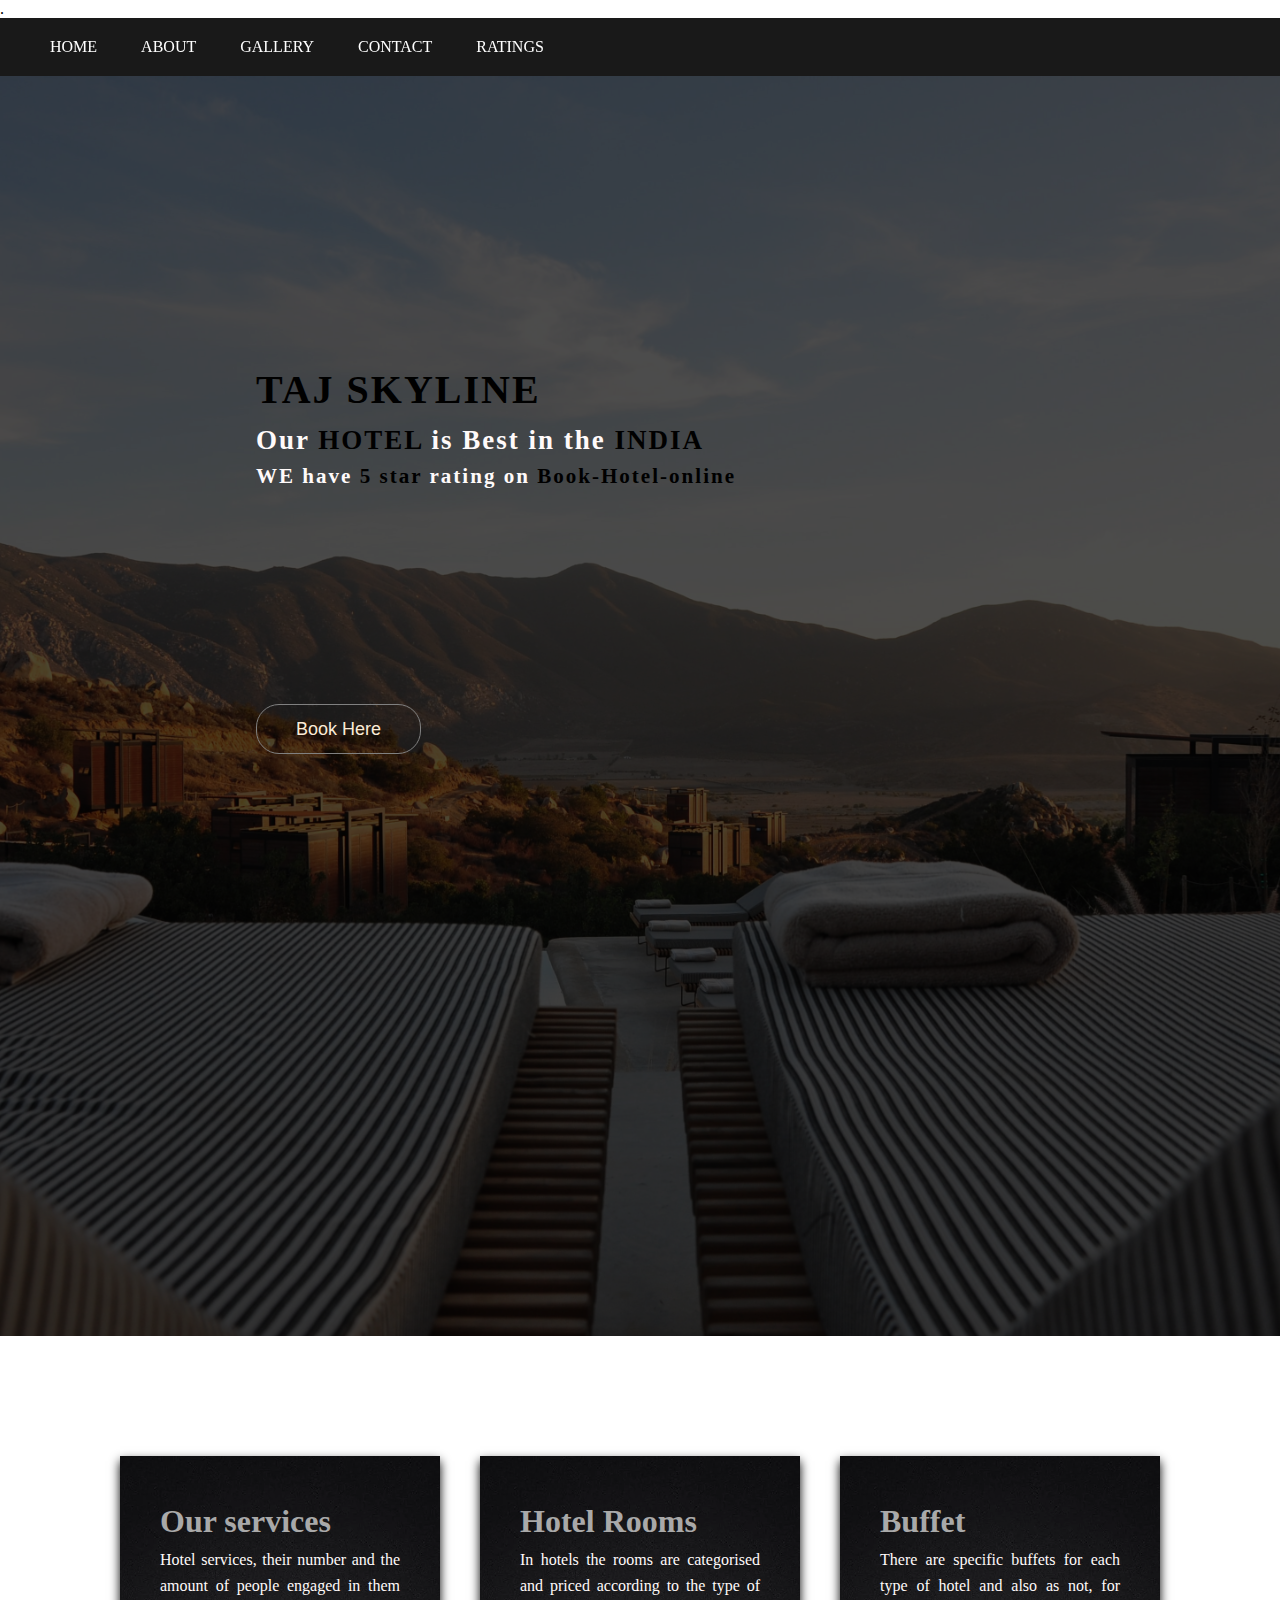
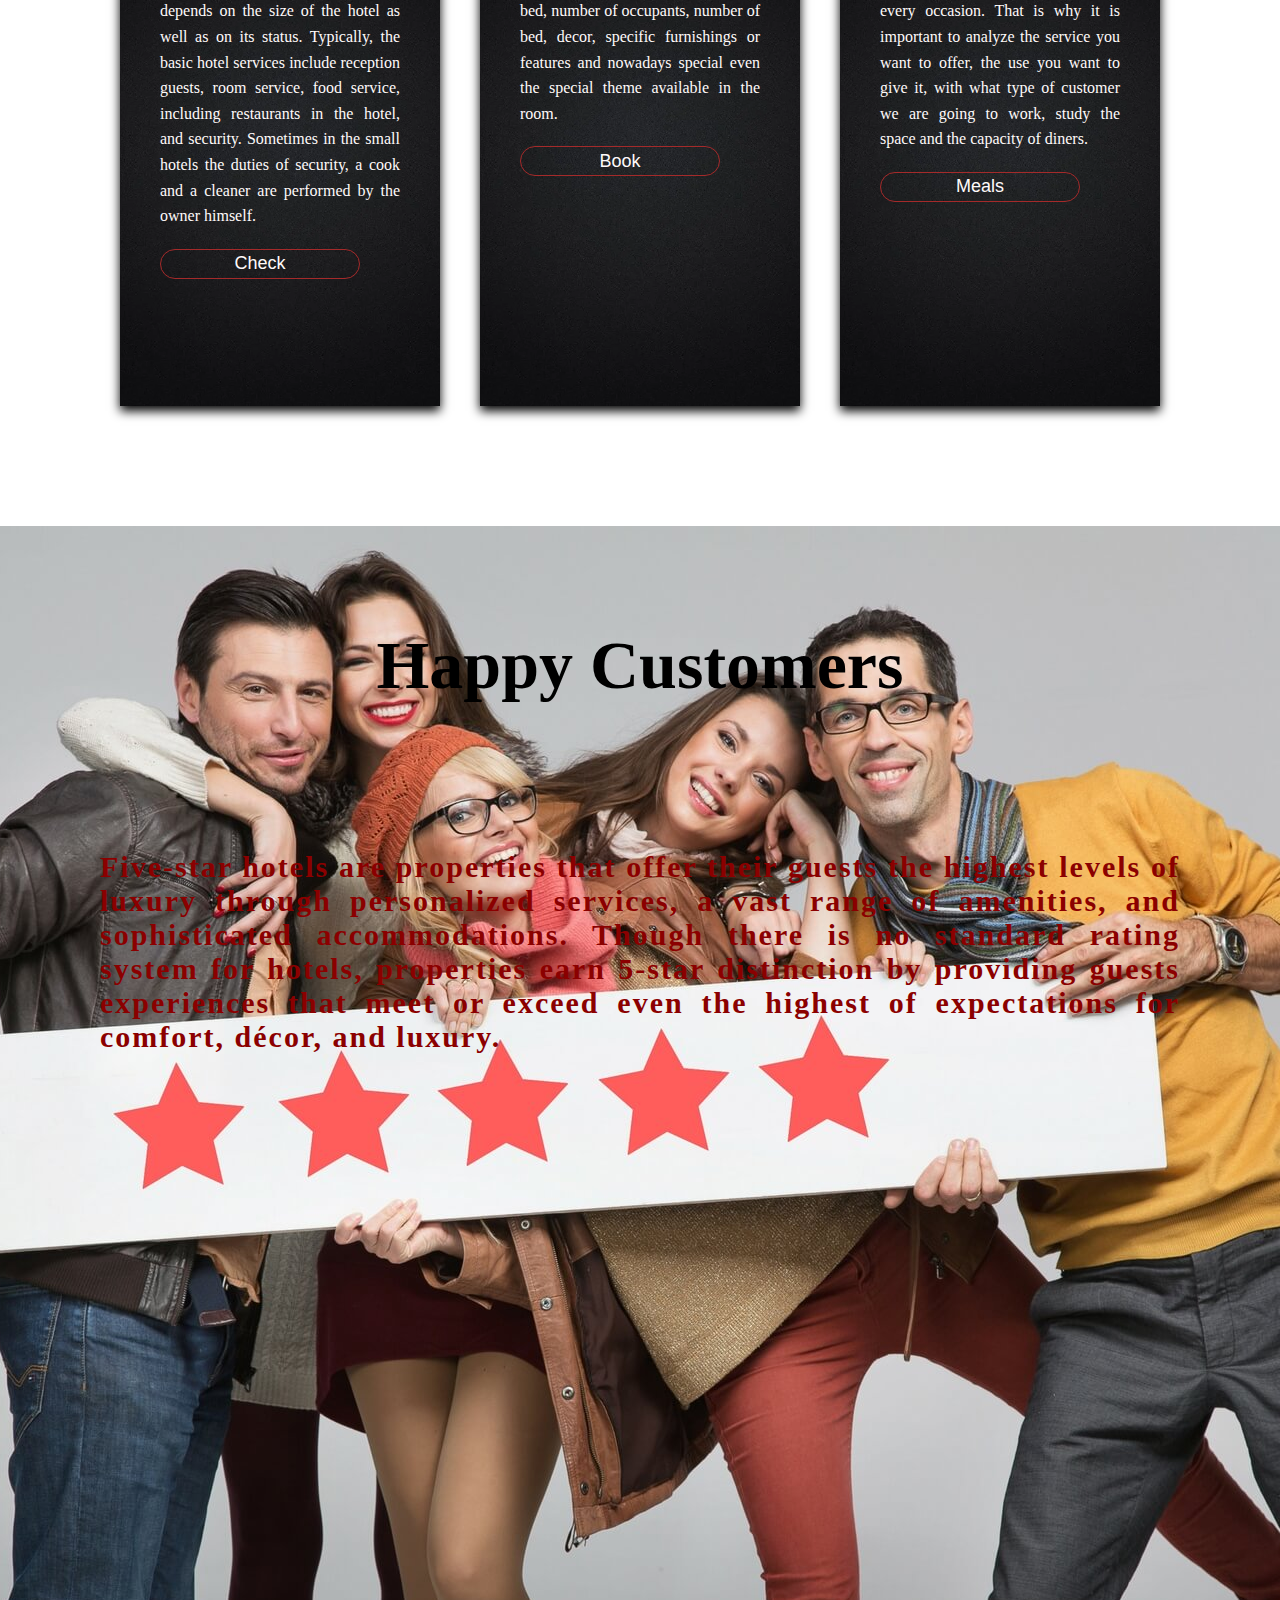
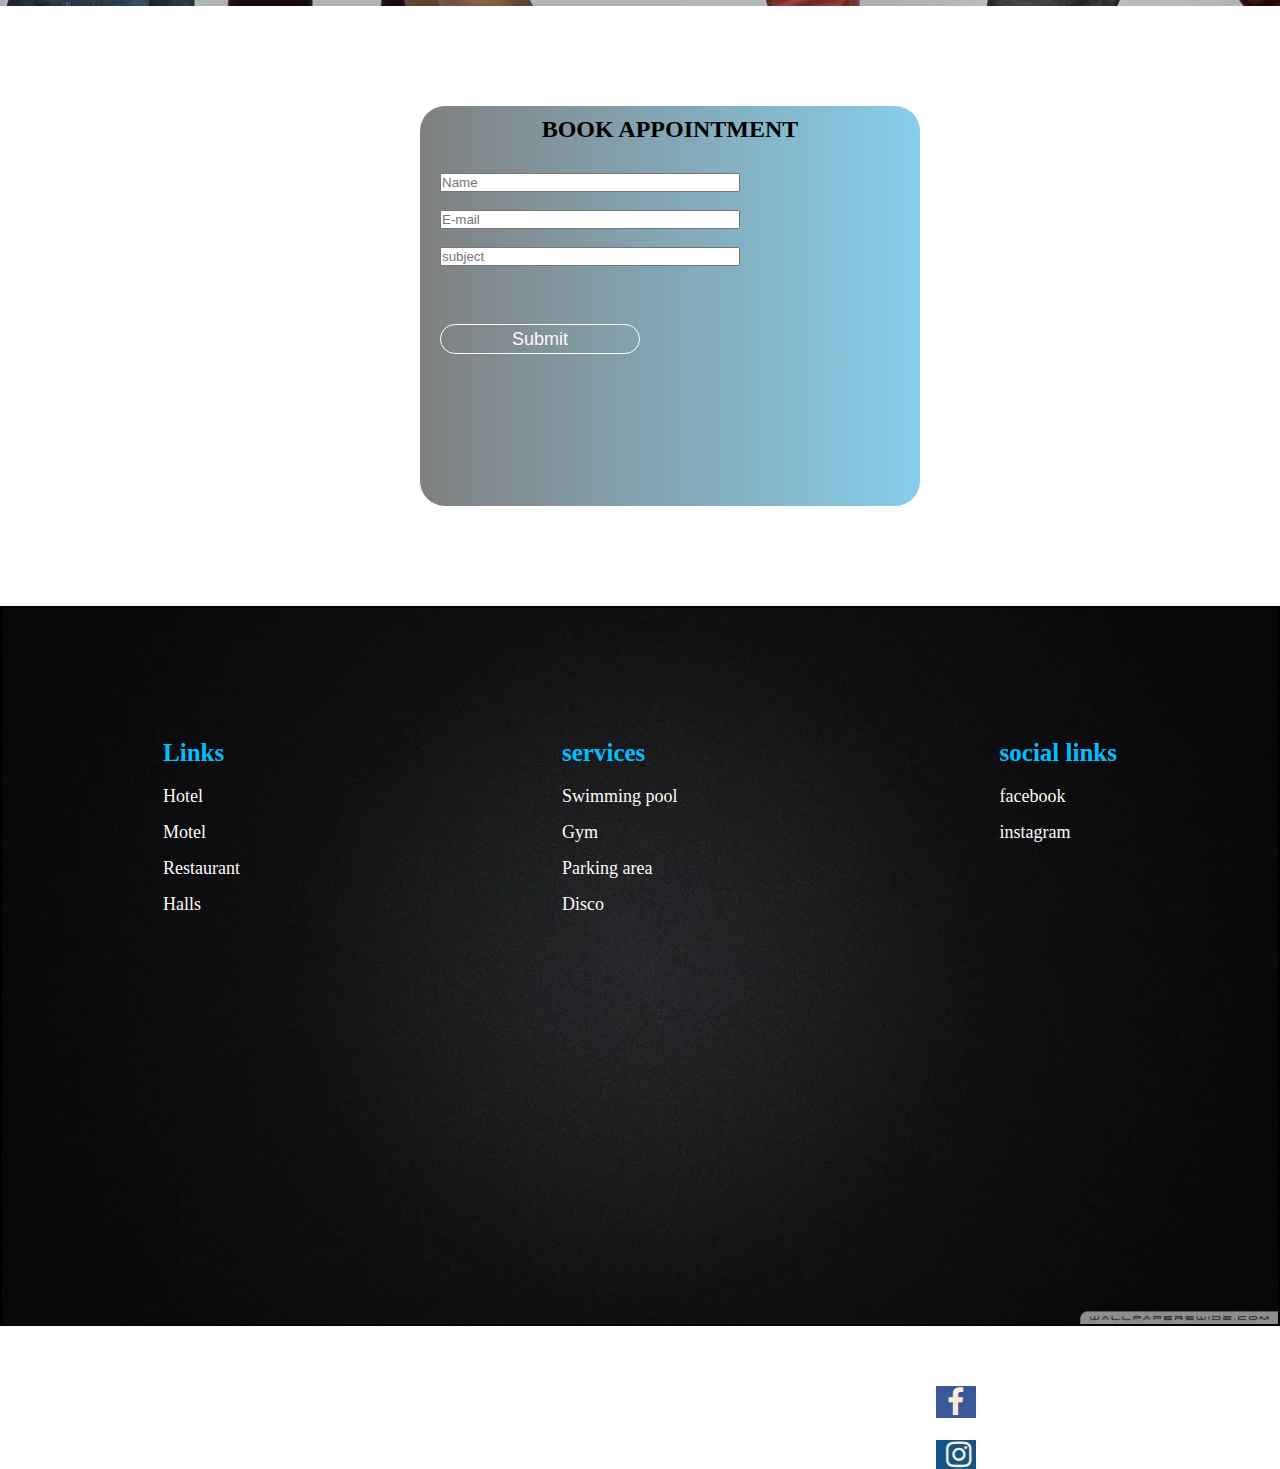
<file: index.html>
<!DOCTYPE html>
<html lang="en">
    <head>
        <meta charset="UTF-8">
        <title>TAJ SKYLINE</title>
        <link rel="stylesheet" href="style.css">
        <link rel="stylesheet" href="https://cdnjs.cloudflare.com/ajax/libs/font-awesome/4.7.0/css/font-awesome.min.css">
        .
    </head>
    <style>
    *{
        margin:0;
        padding: 0;
        box-sizing: border-box;
        list-style: none;
        text-decoration: none;
    }
    
    .navbar{
        display: flex;
        justify-content: space-between;
        padding: 10px 30px;
        background-color: rgb(0,0,0,0.9);
        position: sticky;
        top: 0;
        z-index: 1;
    }
    .nav-menu li{
        display: inline-block;
        padding: 10px 20px;
    }
    .nav-menu li a{
        color: white;
        transition: 0.6s;
    }
    .nav-menu li a:hover{
        color:brown;
    }
    
    .main-head{
        background-image: url("d.jpg");
        height: 140vh;
        background-size: cover;
        background-position: center;
        background-color: rgb(0,0,0,0.7);
        background-blend-mode: darken;
    }

    .banner-text{
        top:40%;
        left:20%;
        position: absolute;
        color: snow;
        line-height: 1.5;
        letter-spacing: 2px;
    }

    .banner-text h1{
        font-size: 40px;
    }
    .banner-text{
        font-size: 18px;
    }
    .btn{
        top: 76%;
        left:20%;
        position: absolute;
        line-height: 1.8;
    }

    
    .btn button:hover{
        background: brown;
        transform: scale(1.1);
    }

    .container{
        display: flex;
        justify-content: space-around;
        margin: 100px;
    }

    .container h1{
        color: darkgray;
    }

    .box{
        margin: 20px;
        height: 550px;
        text-align: justify;
        padding: 40px;
        color:snow;
        line-height: 1.6;
        width:340px;
        box-shadow: 0 5px 10px black;
    }
    .box1{
        background-image: url("s1.jpg");
        background-size: cover;
        background-position: center;
        background-color: rgba(0,0,0,0,7);
        background-blend-mode: darken;
    }
    .btn button:hover{
        background: brown;
        transform: scale(1.1);
    }

    .btn1 button{
        width: 200px;
        height: 30px;
        border-radius: 25px;
        background: transparent;
        color: snow;
        font-size: 18px;
        border:1px solid brown;
        transition: 0.5s;
        margin-top: 20px;
    }
    .btn1 button:hover{
        background: brown;
        transform: scale(1.1);
    }

    .box2{
        background-image: url("s1.jpg");
        background-size: cover;
        background-position: center;
        background-color: rgba(0,0,0,0,7);
        background-blend-mode: darken;
    }

    .btn2 button{
        width: 200px;
        height: 30px;
        border-radius: 25px;
        background: transparent;
        color: snow;
        font-size: 18px;
        border:1px solid brown;
        transition: 0.5s;
        margin-top: 20px;
    }
    .btn2 button:hover{
        background: brown;
        transform: scale(1.1);
    }

    .box3{
        background-image: url("s1.jpg");
        background-size: cover;
        background-position: center;
        background-color: rgba(0,0,0,0,7);
        background-blend-mode: darken;
    }

    .btn3 button{
        width: 200px;
        height: 30px;
        border-radius: 25px;
        background: transparent;
        color: snow;
        font-size: 18px;
        border:1px solid brown;
        transition: 0.5s;
        margin-top: 20px;
    }
    .btn3 button:hover{
        background: brown;
        transform: scale(1.1);
    }

    .container-2{
        background-image: url("Customer.jpg");
        background-size: cover;
        background-position: center;
        background-color: rgba(0,0,0,0,0.7);
        background-blend-mode: darken;
        height: 120vh;

    }

    .content h1{
        top: 200%;
        text-align: center;
        font-size: 68px;
        color: black;
        padding: 100px;
        
    }

    .content p{
        font-size: 30px;
        padding: 45px 100px;
        letter-spacing: 2px;
        text-align: justify;
        color: darkred;
    }

    .contact-box{
        border: none;
        border-radius: 25px;
        width:500px;
        height:400px;
        position: relative;
        left: 25%;
        margin:100px;
        background-image: linear-gradient(to left, skyblue, gray);
    }

    .contact-box h2{
        text-align: center;
        padding:10px;
    }

    .form{
        display: flex;
        flex-direction: column;
        width: 300px;
        margin:20px;
        
    }

    .contact-box button{
        width: 200px;
        height: 30px;
        border-radius: 25px;
        background: transparent;
        color: snow;
        font-size: 18px;
        border:1px solid white;
        transition: 0.5s;
        margin: 20px;
    }
    .contact-box button:hover{
        background:green;
        transform: scale(1.1);
    }
    
    .footer{
        display: flex;
        justify-content: space-around;
        border: 2px solid;
        width: 100%;
        height: 80vh;
        background-image: url("black.jpg");
        background-size: cover;
        background-position: center;
        background-color: rgba(0,0,0,0,0.8);
        background-blend-mode: darken;
    }

    .fa {
  padding: 20px;
  font-size: 30px;
  width: 50px;
  text-align: center;
  text-decoration: none;
  margin: 5px 2px;
}

.fa:hover {
    opacity: 0.7;
}


.fa-facebook {
  background: #3B5998;
  color: white;
}

.fa-instagram {
  background: #125688;
  color: white;
}

.div_1{
    color: aliceblue;
    font-size: 18px;
    margin-top: 120px;
    line-height: 2;
}

.div_1 h3{
    font-size: 25px;
    color: deepskyblue;

}

.div_1 li a{
    color: snow;
    transition: 0.5s;

}

.div_1 li a:hover{
    color: crimson;

}

.fa-facebook{
    width: 40px;
    display: block;
    padding: 10px;
    cursor: pointer;
}

.fa-facebook{
    top:509%;
        left:73%;
        position: absolute;
        color: snow;
        line-height: 0.4;
        letter-spacing: 1px;
}


.fa-instagram{
    width: 40px;
    display: block;
    padding: 10px;
    cursor: pointer;
}

.fa-instagram{
    top:515%;
        left:73%;
        position: absolute;
        color: snow;
        line-height: 0.3;
        letter-spacing: 1px;
}

span{
    color: black;
}
    


    .btn button{
        width: 165px;
        height: 50px;
        border-radius: 23px;
        background: transparent;
        color: snow;
        font-size: 18px;
        border:1px solid grey;
        transition: 0.5s;
        margin-top: 20px;
    }
    a:link{
        color: antiquewhite;

    }
    .btn button:hover{
        background: brown;
        transform: scale(1.1);
    }



    </style>
    <body>

        <!-- Add font awesome icons -->
<a href="#" class="fa fa-facebook"></a>
<a href="#" class="fa fa-instagram"></a>



        <div class="navbar">
            <div class="nav-menu">
                <li><a href="#">HOME</a></li>
                <li><a href="about.html">ABOUT</a></li>
                <li><a href="gallery.html">GALLERY</a></li>
                <li><a href="contact.html">CONTACT</a></li>
                <li><a href="ratings.html">RATINGS</a></li>
            </div>
        </div>
        <div class="main-head">

            <div class="banner-text">
                <h1><span>TAJ SKYLINE</span></h1>
                <h2>Our <span>HOTEL</span> is Best in the<span> INDIA</span></h2>
                <h3>WE have <span> 5 star</span> rating on <span>Book-Hotel-online</span></h3>
            </div>
            <div class="btn">
                
                <button>
                <a href="form.html" style="color:antiquewhite;">
              Book Here
            </a>
            </button>
            </div>
        </div>

        <div class="container">
            <div class="box box1">
                <h1>Our services</h1>
                <p>Hotel services, their number and the amount of people engaged in them depends on the size of the hotel as well as on its status. Typically, the basic hotel services include reception guests, room service, food service, including restaurants in the hotel, and security. Sometimes in the small hotels the duties of security, a cook and a cleaner are performed by the owner himself.</p>
                <div class="btn1">
                    <button>Check</button>
                </div>

                </div>
                <div class="box box2">
                    <h1>Hotel Rooms</h1>
                    <p>In hotels the rooms are categorised and priced according to the type of bed, number of occupants, number of bed, decor, specific furnishings or features and nowadays special even the special theme available in the room.</p>
                
                <div class="btn2">
                    <button>Book</button>
                </div>
            </div>

            <div class="box box3">
                <h1>Buffet</h1>
                <p>There are specific buffets for each type of hotel and also as not, for every occasion. That is why it is important to analyze the service you want to offer, the use you want to give it, with what type of customer we are going to work, study the space and the capacity of diners.</p>
              <div class="btn3">
                <button>Meals</button>
              </div>            
            </div>
        </div>

        <!----------Third head----------------->

        <div class="container-2">
            <div class="content">
                <h1>Happy Customers</h1>
                <p><b>Five-star hotels are properties that offer their guests the highest levels of luxury through personalized services, a vast range of amenities, and sophisticated accommodations. Though there is no standard rating system for hotels, properties earn 5-star distinction by providing guests experiences that meet or exceed even the highest of expectations for comfort, décor, and luxury.</b></p>
            </div>
        </div>

          <!---------------fourth head---------->

        <div class="contact-box">
            <h2>BOOK APPOINTMENT</h2>
            <div class="form">
                <input type="text" placeholder="Name">
                <br>
                <input type="text" placeholder="E-mail">
                <br>
                <input type="text" placeholder="subject">
            </div>
            <br>
            <button>Submit</button>
        </div>

        <!----footer--->
         
        <div class="footer">
            <div class="div_1 div1">
                <h3>Links</h3>

                <li><a href="#">Hotel</a></li>
                <li><a href="#">Motel</a></li>
                <li><a href="#">Restaurant</a></li>
                <li><a href="#">Halls</a></li>


            </div>



            <div class="div_1 div3">
                <h3>services</h3>
                <li><a href="">Swimming pool</a></li>
                <li><a href="">Gym</a></li>
                <li><a href="">Parking area</a></li>
                <li><a href="">Disco</a></li>
            </div>



            <div class="div_1 div4">
                <h3>social links</h3>
                <li><a href="https://www.facebook.com/dirgh.pandya.5">facebook</a></li>
                <li><a href="https://www.instagram.com/_dirghhh12_/">instagram</a></li>
            </div>
        </div>
    </body>
</html>
</file>
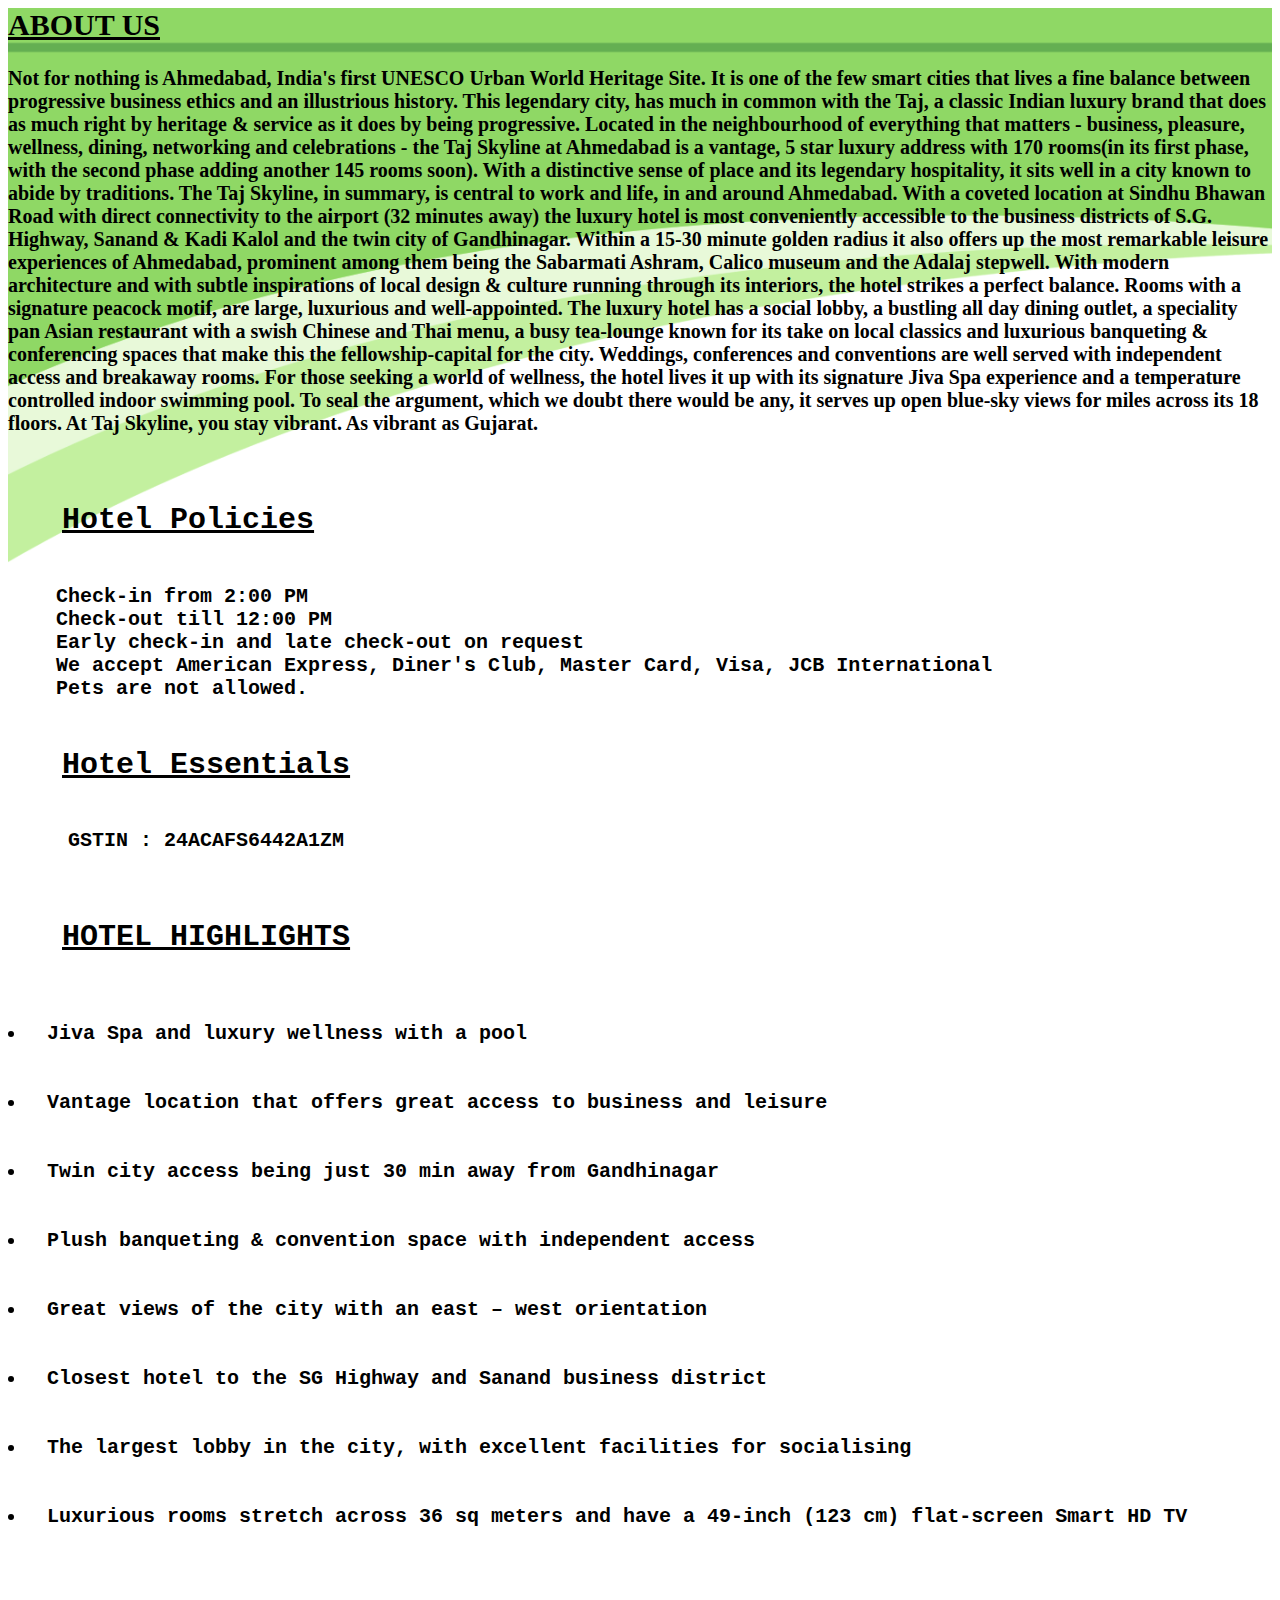
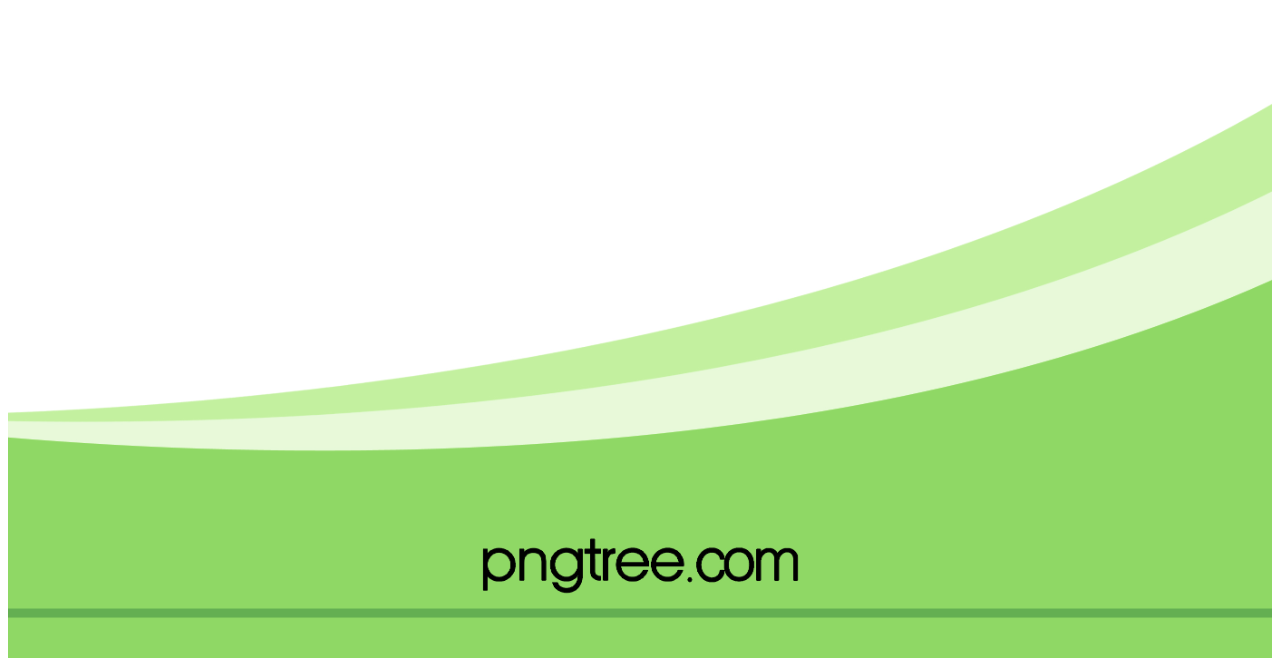
<file: about.html>
<html>
    <head>
        <title>about-TAJ SKYLINE</title>
        <style>
            .img{
        background-image: url("aboutt.jpg");
        background-size: cover;
        background-position: center;
        background-color: rgba(0,0,0,0,7);
        background-blend-mode: darken;
        height:250vh;
            }

            .about{
                font-family: 'Times New Roman', Times, serif;
                color: black;
                font-size: 20px;
            }

            .text{
                color: black;
                font-size: 20px;
            }
        </style>
    </head>
    <body>
        <div class="img">

        
        
        <div class="about">
            <p><b><h2>     <u>ABOUT US</u></h2></b></p>
        <p><b>Not for nothing is Ahmedabad, India's first UNESCO Urban World Heritage Site. It is one of the few smart cities that lives a fine balance between progressive business ethics and an illustrious history. This legendary city, has much in common with the Taj, a classic Indian luxury brand that does as much right by heritage & service as it does by being progressive.

Located in the neighbourhood of everything that matters - business, pleasure, wellness, dining, networking and celebrations - the Taj Skyline at Ahmedabad is a vantage, 5 star luxury address with 170 rooms(in its first phase, with the second phase adding another 145 rooms soon). With a distinctive sense of place and its legendary hospitality, it sits well in a city known to abide by traditions.

The Taj Skyline, in summary, is central to work and life, in and around Ahmedabad. With a coveted location at Sindhu Bhawan Road with direct connectivity to the airport (32 minutes away) the luxury hotel is most conveniently accessible to the business districts of S.G. Highway, Sanand & Kadi Kalol and the twin city of Gandhinagar. Within a 15-30 minute golden radius it also offers up the most remarkable leisure experiences of Ahmedabad, prominent among them being the Sabarmati Ashram, Calico museum and the Adalaj stepwell.

With modern architecture and with subtle inspirations of local design & culture running through its interiors, the hotel strikes a perfect balance. Rooms with a signature peacock motif, are large, luxurious and well-appointed. The luxury hotel has a social lobby, a bustling all day dining outlet, a speciality pan Asian restaurant with a swish Chinese and Thai menu, a busy tea-lounge known for its take on local classics and luxurious banqueting & conferencing spaces that make this the fellowship-capital for the city. Weddings, conferences and conventions are well served with independent access and breakaway rooms. For those seeking a world of wellness, the hotel lives it up with its signature Jiva Spa experience and a temperature controlled indoor swimming pool. To seal the argument, which we doubt there would be any, it serves up open blue-sky views for miles across its 18 floors.

At Taj Skyline, you stay vibrant. As vibrant as Gujarat.</p><b></div>



<div class="text">
    
    <br><pre><b><h2>   <u>Hotel Policies</u></b></h2>
    Check-in from 2:00 PM
    Check-out till 12:00 PM
    Early check-in and late check-out on request
    We accept American Express, Diner's Club, Master Card, Visa, JCB International
    Pets are not allowed.
<br><pre><b><h2>   <u>Hotel Essentials</u></b></h2>
     GSTIN : 24ACAFS6442A1ZM<b></pre>
<p><b><h2>   <u>HOTEL HIGHLIGHTS</u></h2></b></p>
<pre><li> Jiva Spa and luxury wellness with a pool</li>

<li> Vantage location that offers great access to business and leisure</li>

<li> Twin city access being just 30 min away from Gandhinagar</li>

<li> Plush banqueting & convention space with independent access</li>

<li> Great views of the city with an east – west orientation</li>

<li> Closest hotel to the SG Highway and Sanand business district</li>

<li> The largest lobby in the city, with excellent facilities for socialising</li>

<li> Luxurious rooms stretch across 36 sq meters and have a 49-inch (123 cm) flat-screen Smart HD TV</li></pre>
</div>


        </div>
    </body>
</html>
</file>
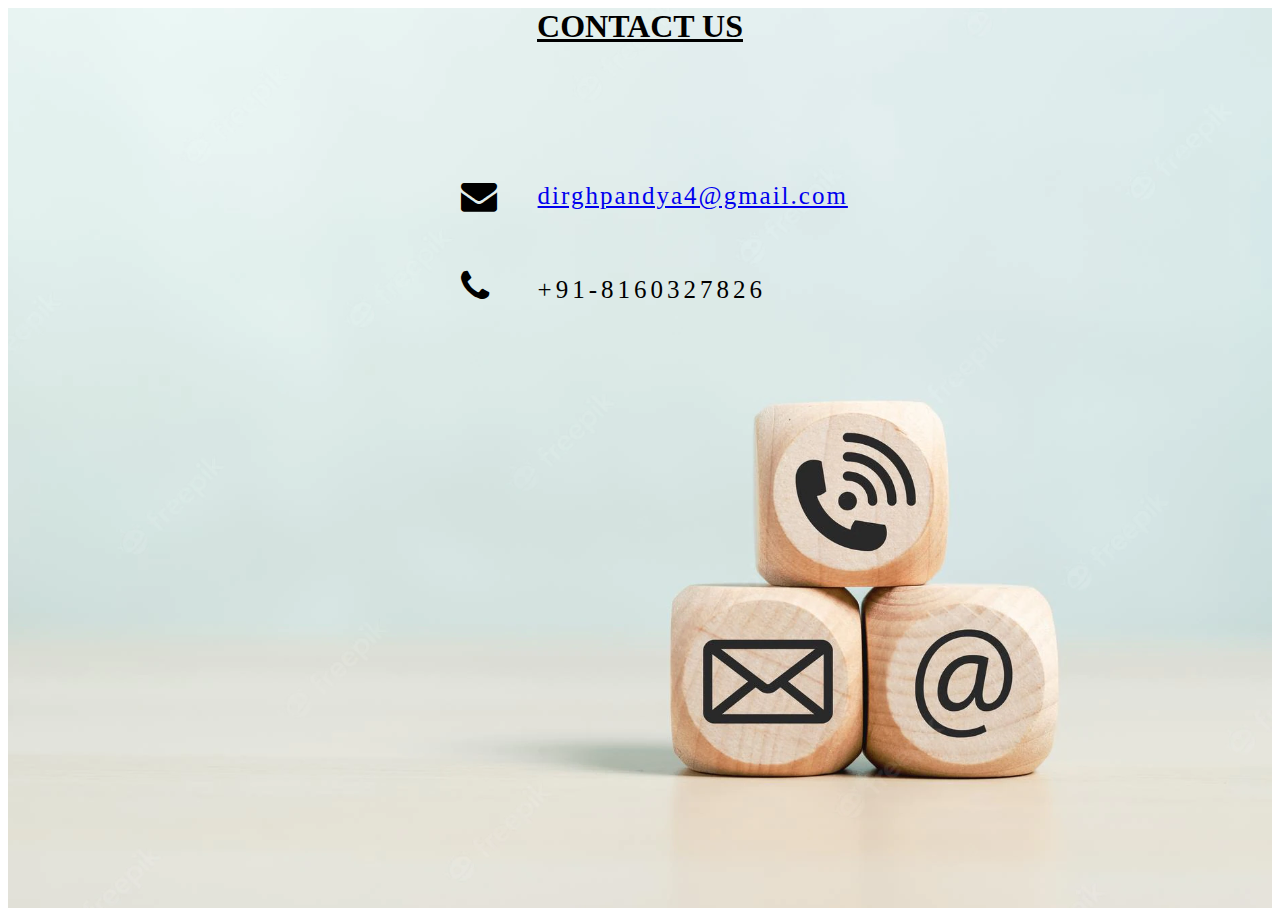
<file: contact.html>
<html>
<head>
<title>Contact us-TAJ SKYLINE</title>
<meta name="viewport" content="width=device-width, initial-scale=1">
<link rel="stylesheet" href="https://cdnjs.cloudflare.com/ajax/libs/font-awesome/4.7.0/css/font-awesome.min.css">
</head>
<style>
     .img{
        background-image: url("contact.webp");
        background-size: cover;
        background-position: center;
        background-color: rgba(0,0,0,0,7);
        background-blend-mode: darken;
        height:100vh;
     }

    .fa-envelope{
        
        top: 20%;
        left:36%;
        position: absolute;
        color: black;
        line-height: 0.9;
        letter-spacing: 2px;
     }

     .fa-phone{
        
        top: 30%;
        left:36%;
        position: absolute;
        color: black;
        line-height: 0.9;
        letter-spacing: 2px;
     }

     .contact{
        top: 31%;
        left:42%;
        position: absolute;
        color: black;
        line-height: 0.9;
        letter-spacing: 4px;
        font-size: 25px;
     }

     .mail{
        top: 18%;
        left:42%;
        position: absolute;
        color: black;
        line-height: 0.9;
        letter-spacing: 2px;
        font-size: 25px;
     }

</style>
<body>
    <div class="img">
        <p><b><h1><center><u>CONTACT US</u></center></h1></b></p>
        <div class="contact">
            
            +91-8160327826</div><br>
            <div class="mail">
           <br> <a href = "dirghpandya4@gmail.com">dirghpandya4@gmail.com</a>
            </div>
            
        

    </div>


<i class="fa fa-phone" style="font-size:36px"></i>
<i class="fa fa-envelope" style="font-size:36px"></i>
</body>
</html>
</file>
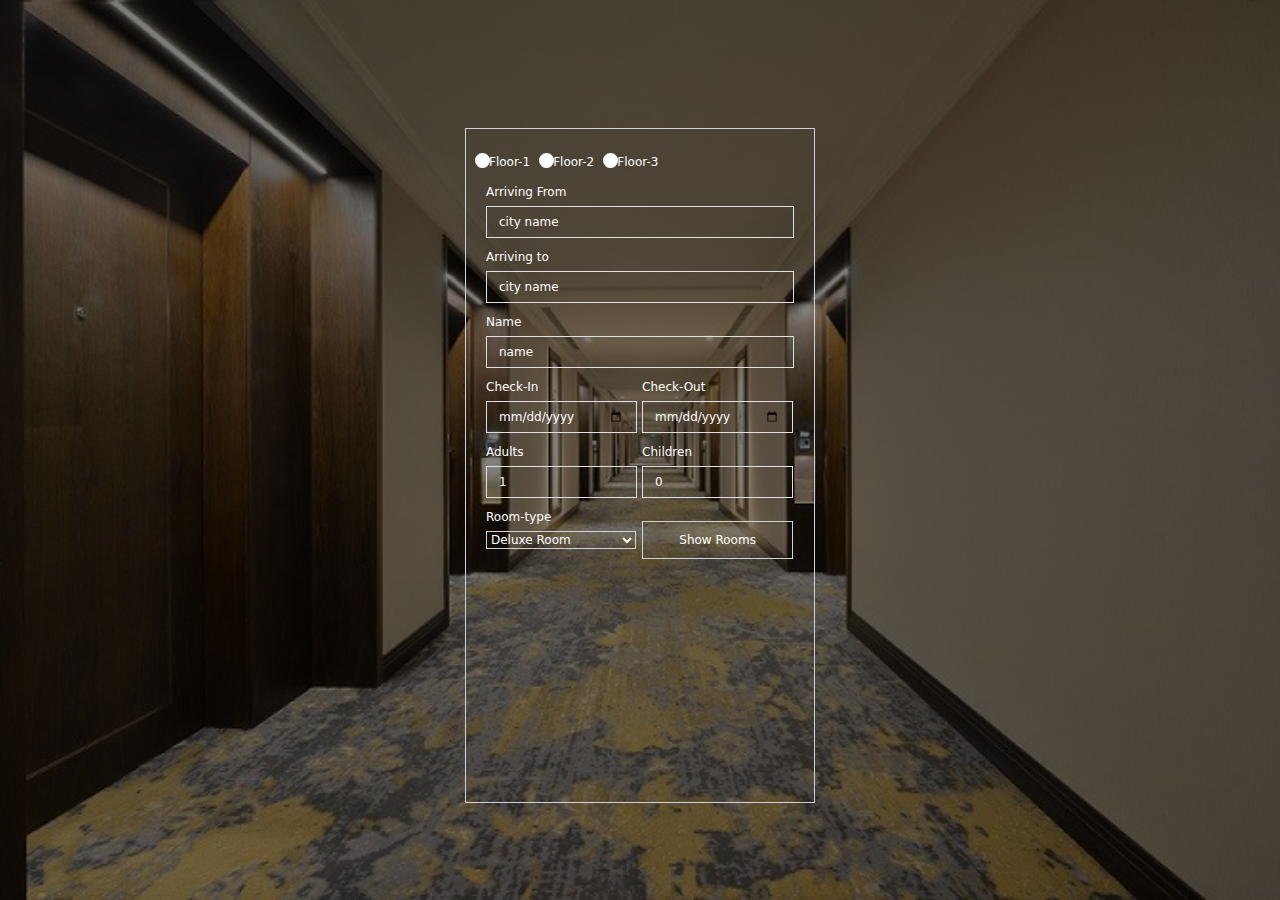
<file: form.html>
<html>
    <head>
        <title>Hotel Booking Form</title>
        <link rel="stylesheet" href="style.css">
        <link rel="stylesheet" href="https://cdn.jsdelivr.net/npm/bootstrap@5.2.0/dist/css/bootstrap.min.css">
    </head>
    <style>
        body{
            background-image: linear-gradient(rgba(0,0,0,0.5),rgba(0,0,0,0.5)),url("11.jpeg");
              background-size: cover;
              background-position: center;
        }
          .box{
             
              max-width: 350px;
              border: 1px solid #ced4da;
              margin:10% auto 0;
              height: 75vh;
          }

          .radio-btn{
            margin: 0 20px;
          }

          .radio-btn{
            margin: 20px 10px 0;
            box-shadow: none;
          }

          .radio-btn .btn::after{
            content: '';
            height: 15px;
            width: 15px;
            top:-2px;
            left:-1px;
            background-color: #fff;
            position: relative;
            display: inline-block;
            border: 3px solid #fff;
            visibility: visible;
            border-radius: 50%;
          }

          .radio-btn .btn:checked::after{
            content: '';
            background-color: #000;
            transition: 0.5s;
          }

          .radio-btn span{
            color: #fff;
            margin-right:5px;
            font-size: 12px;
          }
          .bf{
            padding: 0 20px 20px;
            color: #fff;
          }
          .bf label{
            margin-bottom: 5px;
            margin-top: 10px;
            font-size: 12px;
            color: #fff;
          }
          input::placeholder{
            color: #fff !important;
          }
          .input-grp{
            width: 151px;
            display: inline-block;
          }
          .form-control{
            font-size: 12px;
            border-radius: 0;
            color: #fff;
            background: transparent!important;
            box-shadow: none!important;
          }
          .select-date::-webkit-inner-spin-button,
          .select-date::-webkit-outter-spin-button
          {
            -webkit-appearance: none;
            margin: 0;
          }
          .select-date::-webkit-calender-picker-indicator{
            background: transparent!important;
          }
          .custom-select{
            color: #fff!important;
            font-size: 12px!important;
            border: 1px solid #ced4da!important;
            box-shadow:none!important;
            border-radius: 0!important;
            background: transparent!important;
          }
          .custom-select option{
             color: #333;
          }
          .flight{
            width: 100%;
            padding: 9px 0;
            font-size: 12px;
            border:1px solid #ced4da!important;
            background: transparent;
            box-shadow: none!important;
            border-radius: 0!important;
          }
          .flight::hover{
            background: #fff!important;
            color: #000!important;
            transition: 0.5s;
          }
    </style>
    <body>
      <div class="box">
        <div class="radio-btn">
            <input type="radio" class="btn" name="check"><span>Floor-1</span>
            <input type="radio" class="btn" name="check"><span>Floor-2</span>
            <input type="radio" class="btn" name="check"><span>Floor-3</span>
        </div>
<div class="bf">
    <label>Arriving From</label>
    <input type="text" class="form-control" placeholder="city name">
    <label>Arriving to</label>
    <input type="text" class="form-control" placeholder="city name">
    <label>Name</label>
    <input type="text" class="form-control" placeholder="name">
    <div class="input-grp">
      <label>Check-In</label>
    <input type="date" class="form-control select-date">
    </div>
    <div class="input-grp">
      <label>Check-Out</label>
    <input type="date" class="form-control select-date">
    </div>
    <div class="input-grp">
      <label>Adults</label>
    <input type="number" class="form-control" value="1">
    </div>
    <div class="input-grp">
      <label>Children</label>
    <input type="number" class="form-control" value="0">
    </div>
    <div class="input-grp">
      <label>Room-type</label>
      <select class="custom-select">
        <option value="1">Deluxe Room</option>
        <option value="2">Double-Double Room</option>
        <option value="2">Duplex Room</option>


      </select>
    </div>
    <div class="input-grp">
      <button type="button" class="btn btn-primary flight">Show Rooms</button>
    </div>
</div>
      </div>
    </body>
</html>
</file>
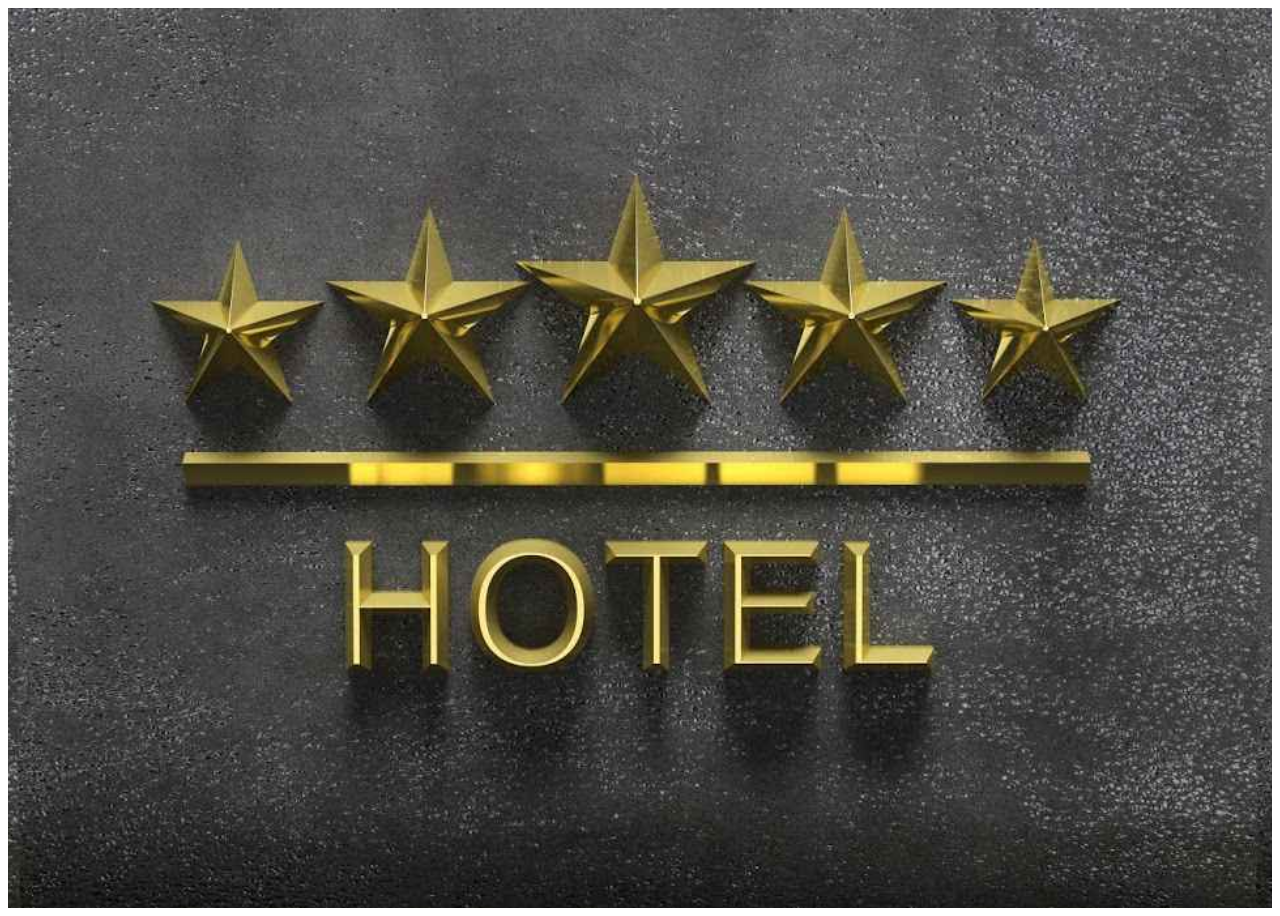
<file: ratings.html>
<html>
    <head>
        <title>Ratings-TAJ SKYLINE</title>
    </head>
    <style>
        .img{
            background-image: url("rating.jpg");
        background-size: cover;
        background-position: center;
        background-color: rgba(0,0,0,0,7);
        background-blend-mode: darken;
        height:100vh;
        }
    </style>
    <body>
        <div class="img">

        </div>
    </body>
</html>
</file>
